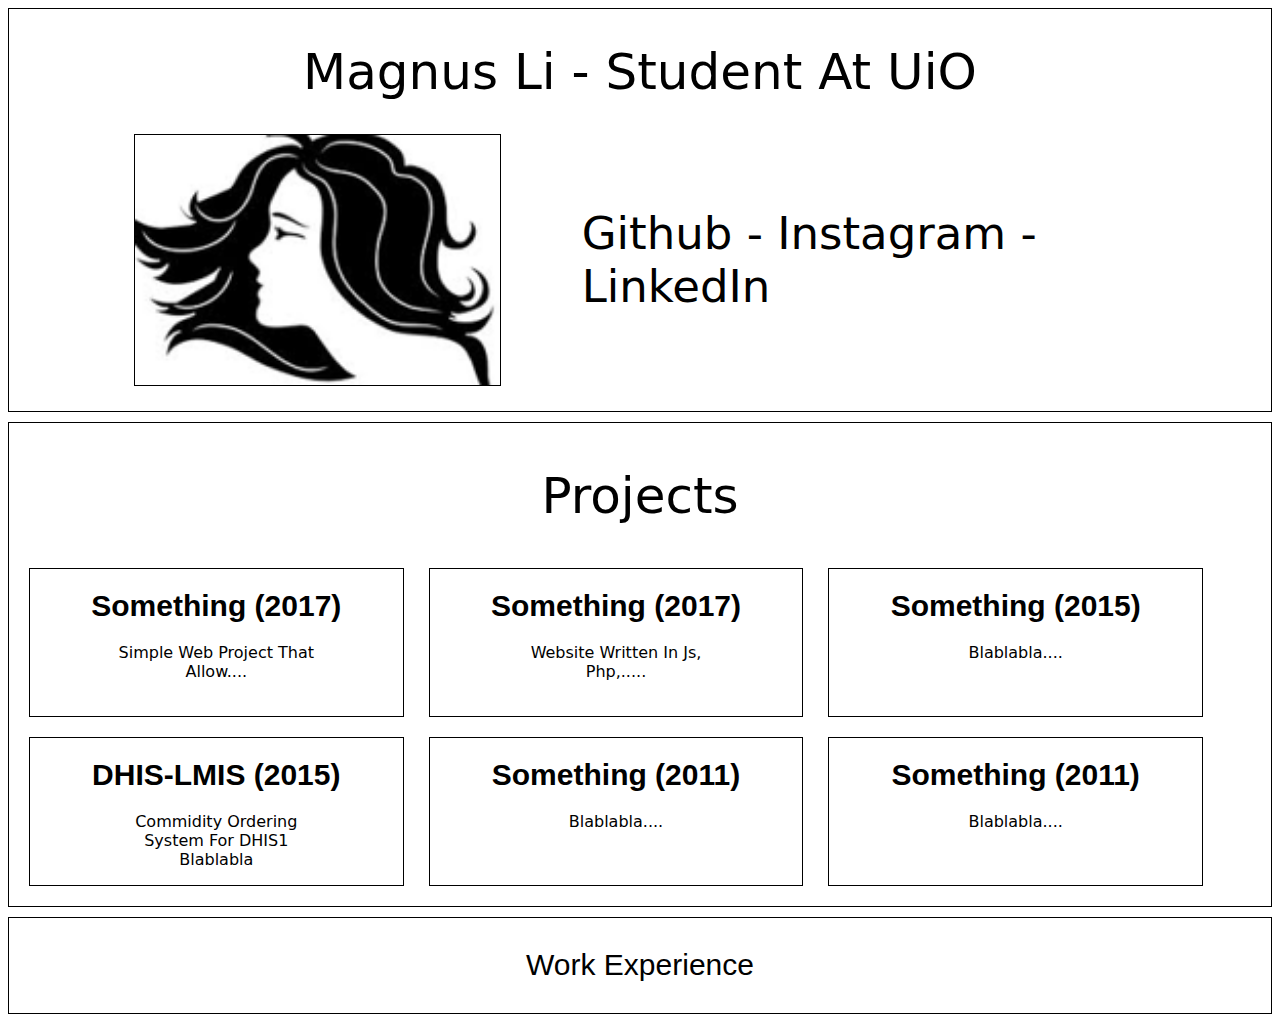
<file: Assignment#2/index.html>
<!DOCTYPE html>
<html lang="en">
  <head>
    <meta charset="UTF-8" />
    <meta http-equiv="X-UA-Compatible" content="IE=edge" />
    <meta name="viewport" content="width=device-width, initial-scale=1.0" />
    <title>Assignment-2</title>
    <link rel="stylesheet" href="style.css" />
  </head>
  <body>
    <div>
      <div class="abc1">
        <h1>Magnus Li - Student at UiO</h1>

        <div class="div1-box">
          <img src="./images/Profile.png" />

          <b>github - instagram - linkedIn</b>
        </div>
      </div>
    </div>

    <div class="content">
      <h1>Projects</h1>

      <div class="content-border-a">
        <div class="box">
          <h1 class="text">Something (2017)</h1>
          <p>
            Simple web project that<br />allow....<br />
            <br />
          </p>
        </div>

        <div class="box">
          <h1 class="text">Something (2017)</h1>
          <p>
            Website written in js,<br />php,.....<br />
            <br />
          </p>
        </div>

        <div class="box">
          <h1 class="text">Something (2015)</h1>
          <p>
            Blablabla....<br /><br />
            <br />
          </p>
        </div>

        <div class="box">
          <h1 class="text">DHIS-LMIS (2015)</h1>
          <p>
            Commidity ordering<br />
            system for DHIS1<br />
            blablabla
          </p>
        </div>

        <div class="box">
          <h1 class="text">Something (2011)</h1>
          <p>
            Blablabla....<br />
            <br />
            <br />
          </p>
        </div>

        <div class="box">
          <h1 class="text">Something (2011)</h1>
          <p>
            Blablabla....<br />
            <br />
            <br />
          </p>
        </div>
      </div>
    </div>

    <div class="content">
      <div class="div-border-1">
        <h1 class="h22">Work experience</h1>
      </div>
    </div>
  </body>
</html>
</file>
<file: Assignment#2/style.css>
* {
  font-family: system-ui;
  font-weight: 400;
}
.abc1 {
  border: 1px solid black;
}

h1 {
  text-align: center;
  text-transform: capitalize;
  font-size: 50px;
}

.img-border {
  border: 1px solid;
}

.box {
  display: inline-block;
  width: 30%;
  height: 20%;
  margin: 10px;
  border: solid 1px black;
}

img {
  border: 1px solid black;
  height: 250px;
  vertical-align: middle;
}

p {
  text-transform: capitalize;
  text-align: center;
  /* font-weight: bolder; */
  /* font-family: "Acme"; */
  font-size: 16px;
  font-weight: 500;
}

.text {
  text-align: center;
  font-family: "Lucida Sans", "Lucida Sans Regular", "Lucida Grande",
    "Lucida Sans Unicode", Geneva, Verdana, sans-serif;
  font-weight: 600;
  font-size: 30px;
}

.content {
  border: 1px solid black;
  padding: 10px;
  margin-top: 10px;
}

b {
  text-transform: capitalize;
  margin-left: 8%;
  font-size: 45px;
}

.div1-box {
  display: flex;
  margin: 25px 125px 25px 125px;
  align-items: center;
}

.h22 {
  text-align: center;
  /* font-family: "Times New Roman", Times, serif; */
  font-family: "Lucida Sans", "Lucida Sans Regular", "Lucida Grande",
    "Lucida Sans Unicode", Geneva, Verdana, sans-serif;
  font-weight: 100;
  font-size: 30px;
}
</file>
